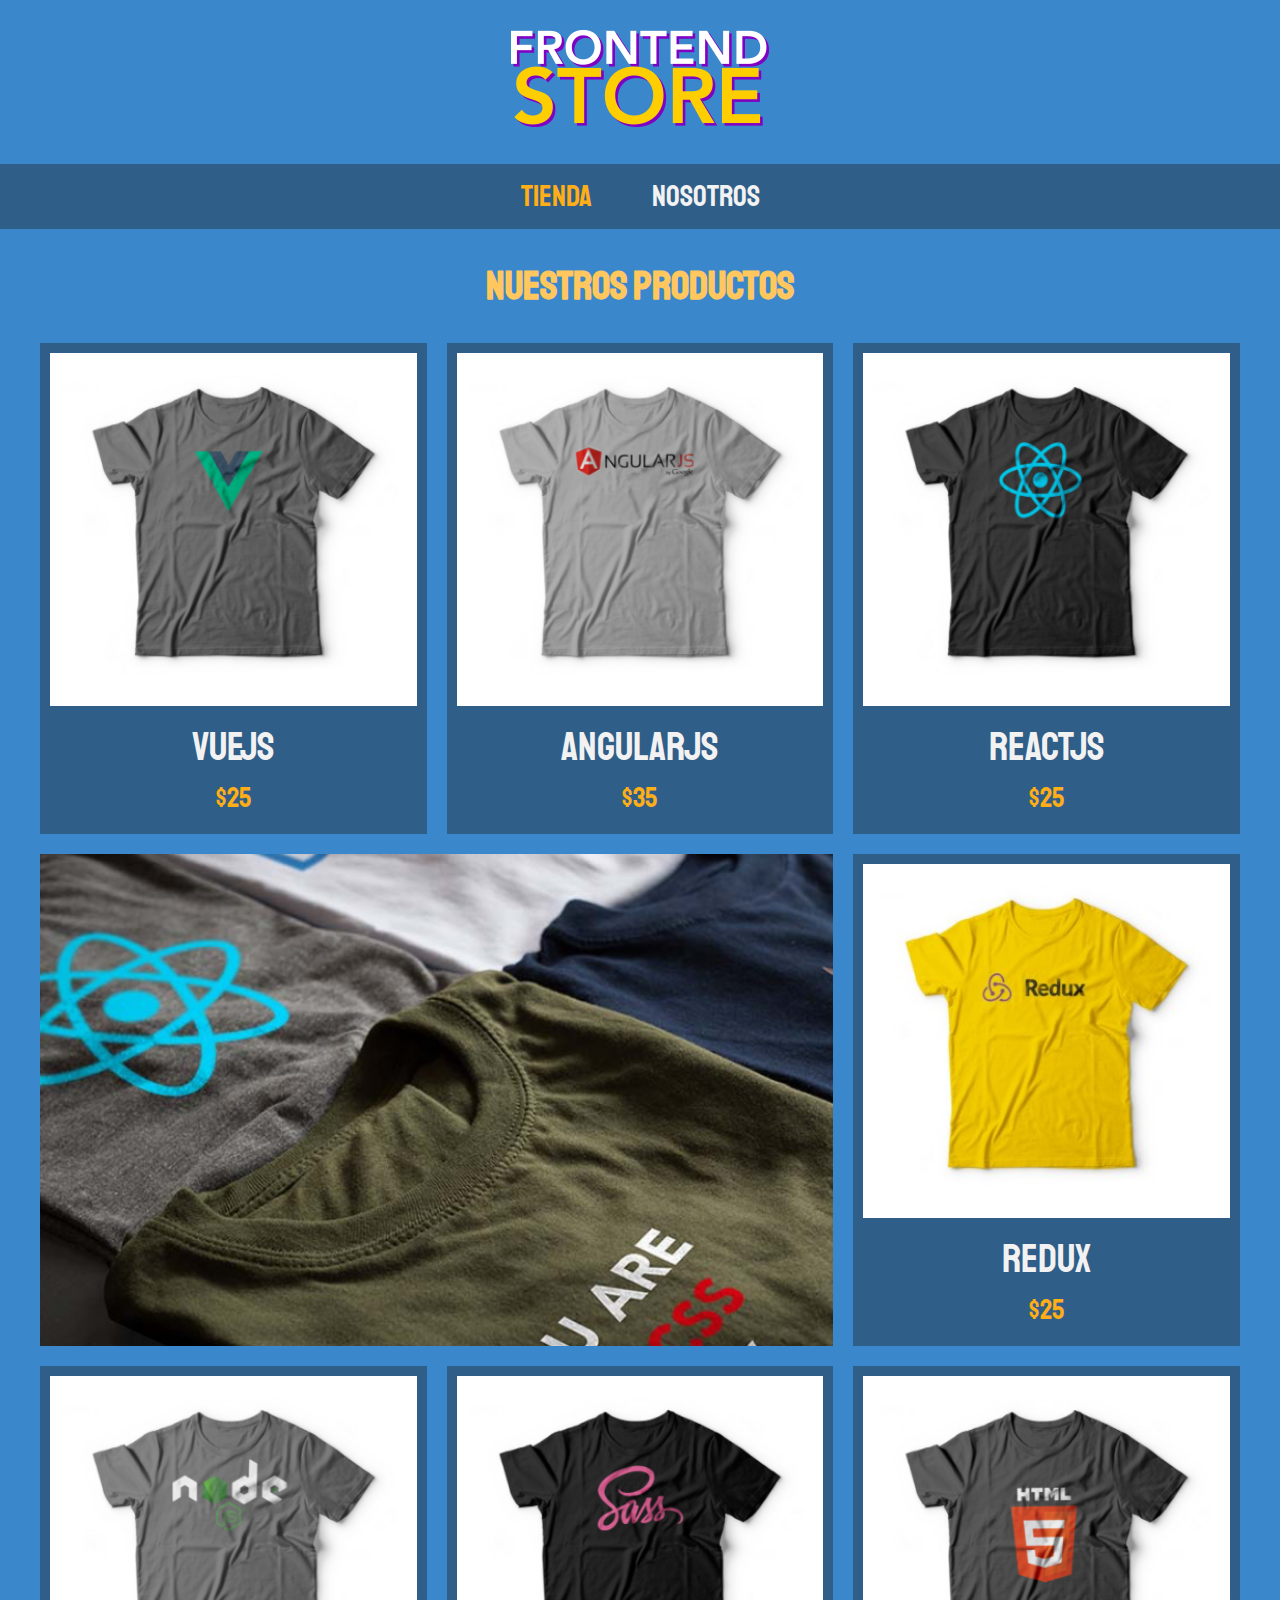
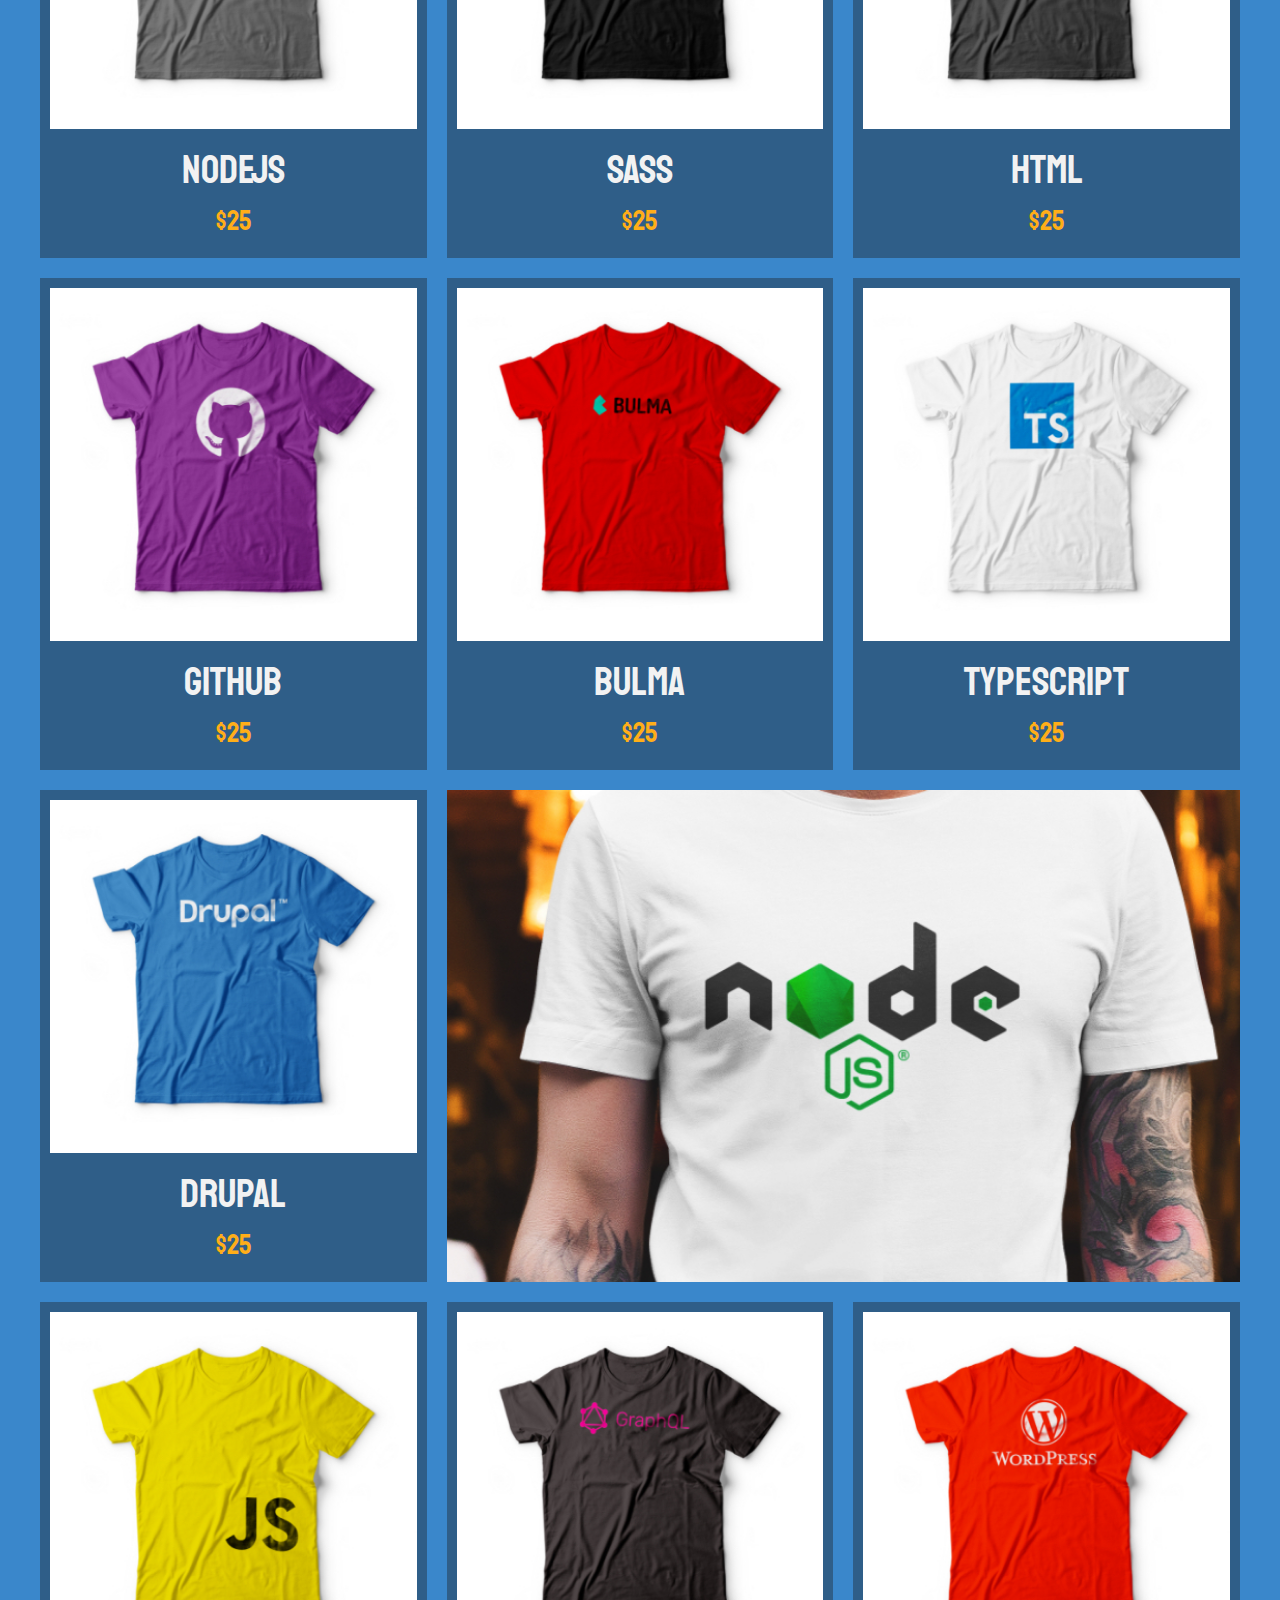
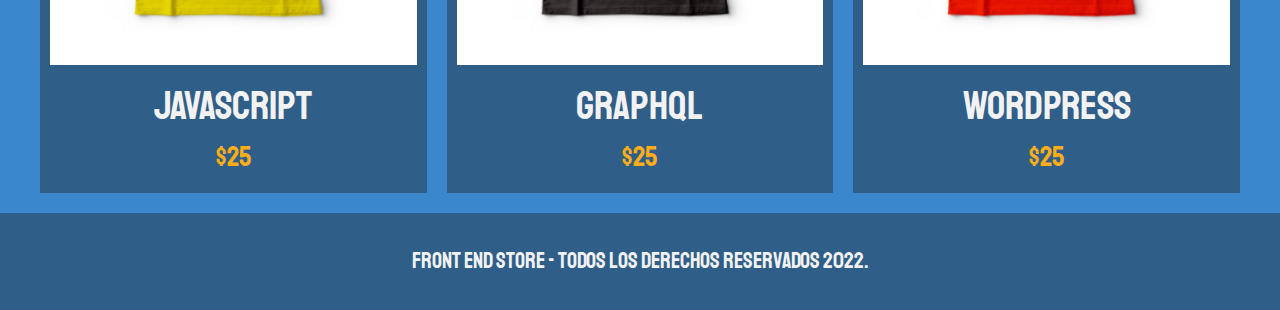
<file: index.html>
<!DOCTYPE html>
<html lang="en">
<head>
    <meta charset="UTF-8">
    <meta http-equiv="X-UA-Compatible" content="IE=edge">
    <meta name="viewport" content="width=device-width, initial-scale=1.0">
    <link href="https://fonts.googleapis.com/css2?family=Staatliches&display=swap" rel="stylesheet">
    <link rel="stylesheet" href="css/normalize.css">
    <link rel="preload" href="css/normalize.css" as="style">
    <link rel="stylesheet" href="css/style.css">
    <link rel="preload" href="css/style.css" as="style">
    <title>FrontEnd Store</title>
</head>
<body>
    <header class="header">
        <a href="index.html">
            <img class="header__logo" src="img/logo.png" alt="Logotipo">
        </a>
    </header>
    <nav class="navegacion">
        <a class="navegacion__enlace navegacion__enlace--activo" href="index.html">Tienda</a>
        <a class="navegacion__enlace" href="nosotros.html">Nosotros</a>
    </nav>

    <main class="contenedor">
        <h1>Nuestros productos</h1>

        <div class="grid">
            <div class="producto">
                <a href="producto.html">
                    <img class="producto__imagen" src="img/1.jpg" alt="imagen camisa">
                    <div class="producto__informacion">
                        <p class="producto__nombre">VueJS</p>
                        <p class="producto__precio">$25</p>
                    </div>
                </a>
            </div> <!-- Fin de class producto -->
            <div class="producto">
                <a href="producto.html">
                    <img class="producto__imagen" src="img/2.jpg" alt="imagen camisa">
                    <div class="producto__informacion">
                        <p class="producto__nombre">AngularJS</p>
                        <p class="producto__precio">$35</p>
                    </div>
                </a>
            </div> <!-- Fin de class producto -->
            <div class="producto">
                <a href="producto.html">
                    <img class="producto__imagen" src="img/3.jpg" alt="imagen camisa">
                    <div class="producto__informacion">
                        <p class="producto__nombre">ReactJS</p>
                        <p class="producto__precio">$25</p>
                    </div>
                </a>
            </div> <!-- Fin de class producto -->
            <div class="producto">
                <a href="producto.html">
                    <img class="producto__imagen" src="img/4.jpg" alt="imagen camisa">
                    <div class="producto__informacion">
                        <p class="producto__nombre">Redux</p>
                        <p class="producto__precio">$25</p>
                    </div>
                </a>
            </div> <!-- Fin de class producto -->
            <div class="producto">
                <a href="producto.html">
                    <img class="producto__imagen" src="img/5.jpg" alt="imagen camisa">
                    <div class="producto__informacion">
                        <p class="producto__nombre">NodeJS</p>
                        <p class="producto__precio">$25</p>
                    </div>
                </a>
            </div> <!-- Fin de class producto -->
            <div class="producto">
                <a href="producto.html">
                    <img class="producto__imagen" src="img/6.jpg" alt="imagen camisa">
                    <div class="producto__informacion">
                        <p class="producto__nombre">SASS</p>
                        <p class="producto__precio">$25</p>
                    </div>
                </a>
            </div> <!-- Fin de class producto -->
            <div class="producto">
                <a href="producto.html">
                    <img class="producto__imagen" src="img/7.jpg" alt="imagen camisa">
                    <div class="producto__informacion">
                        <p class="producto__nombre">HTML</p>
                        <p class="producto__precio">$25</p>
                    </div>
                </a>
            </div> <!-- Fin de class producto -->
            <div class="producto">
                <a href="producto.html">
                    <img class="producto__imagen" src="img/8.jpg" alt="imagen camisa">
                    <div class="producto__informacion">
                        <p class="producto__nombre">GitHub</p>
                        <p class="producto__precio">$25</p>
                    </div>
                </a>
            </div> <!-- Fin de class producto -->
            <div class="producto">
                <a href="producto.html">
                    <img class="producto__imagen" src="img/9.jpg" alt="imagen camisa">
                    <div class="producto__informacion">
                        <p class="producto__nombre">BULMA</p>
                        <p class="producto__precio">$25</p>
                    </div>
                </a>
            </div> <!-- Fin de class producto -->
            <div class="producto">
                <a href="producto.html">
                    <img class="producto__imagen" src="img/10.jpg" alt="imagen camisa">
                    <div class="producto__informacion">
                        <p class="producto__nombre">TypeScript</p>
                        <p class="producto__precio">$25</p>
                    </div>
                </a>
            </div> <!-- Fin de class producto -->
            <div class="producto">
                <a href="producto.html">
                    <img class="producto__imagen" src="img/11.jpg" alt="imagen camisa">
                    <div class="producto__informacion">
                        <p class="producto__nombre">Drupal</p>
                        <p class="producto__precio">$25</p>
                    </div>
                </a>
            </div> <!-- Fin de class producto -->
            <div class="producto">
                <a href="producto.html">
                    <img class="producto__imagen" src="img/12.jpg" alt="imagen camisa">
                    <div class="producto__informacion">
                        <p class="producto__nombre">JavaScript</p>
                        <p class="producto__precio">$25</p>
                    </div>
                </a>
            </div> <!-- Fin de class producto -->
            <div class="producto">
                <a href="producto.html">
                    <img class="producto__imagen" src="img/13.jpg" alt="imagen camisa">
                    <div class="producto__informacion">
                        <p class="producto__nombre">GraphQL</p>
                        <p class="producto__precio">$25</p>
                    </div>
                </a>
            </div> <!-- Fin de class producto -->
            <div class="producto">
                <a href="producto.html">
                    <img class="producto__imagen" src="img/14.jpg" alt="imagen camisa">
                    <div class="producto__informacion">
                        <p class="producto__nombre">WordPress</p>
                        <p class="producto__precio">$25</p>
                    </div>
                </a>
            </div> <!-- Fin de class producto -->
            <div class="grafico grafico--camisas"></div>
            <div class="grafico grafico--node"></div>
        </div>
    </main>

    <footer class="footer">
        <p class="footer__texto">Front End Store - Todos los derechos reservados 2022.</p>
    </footer>
</body>
</html>
</file>
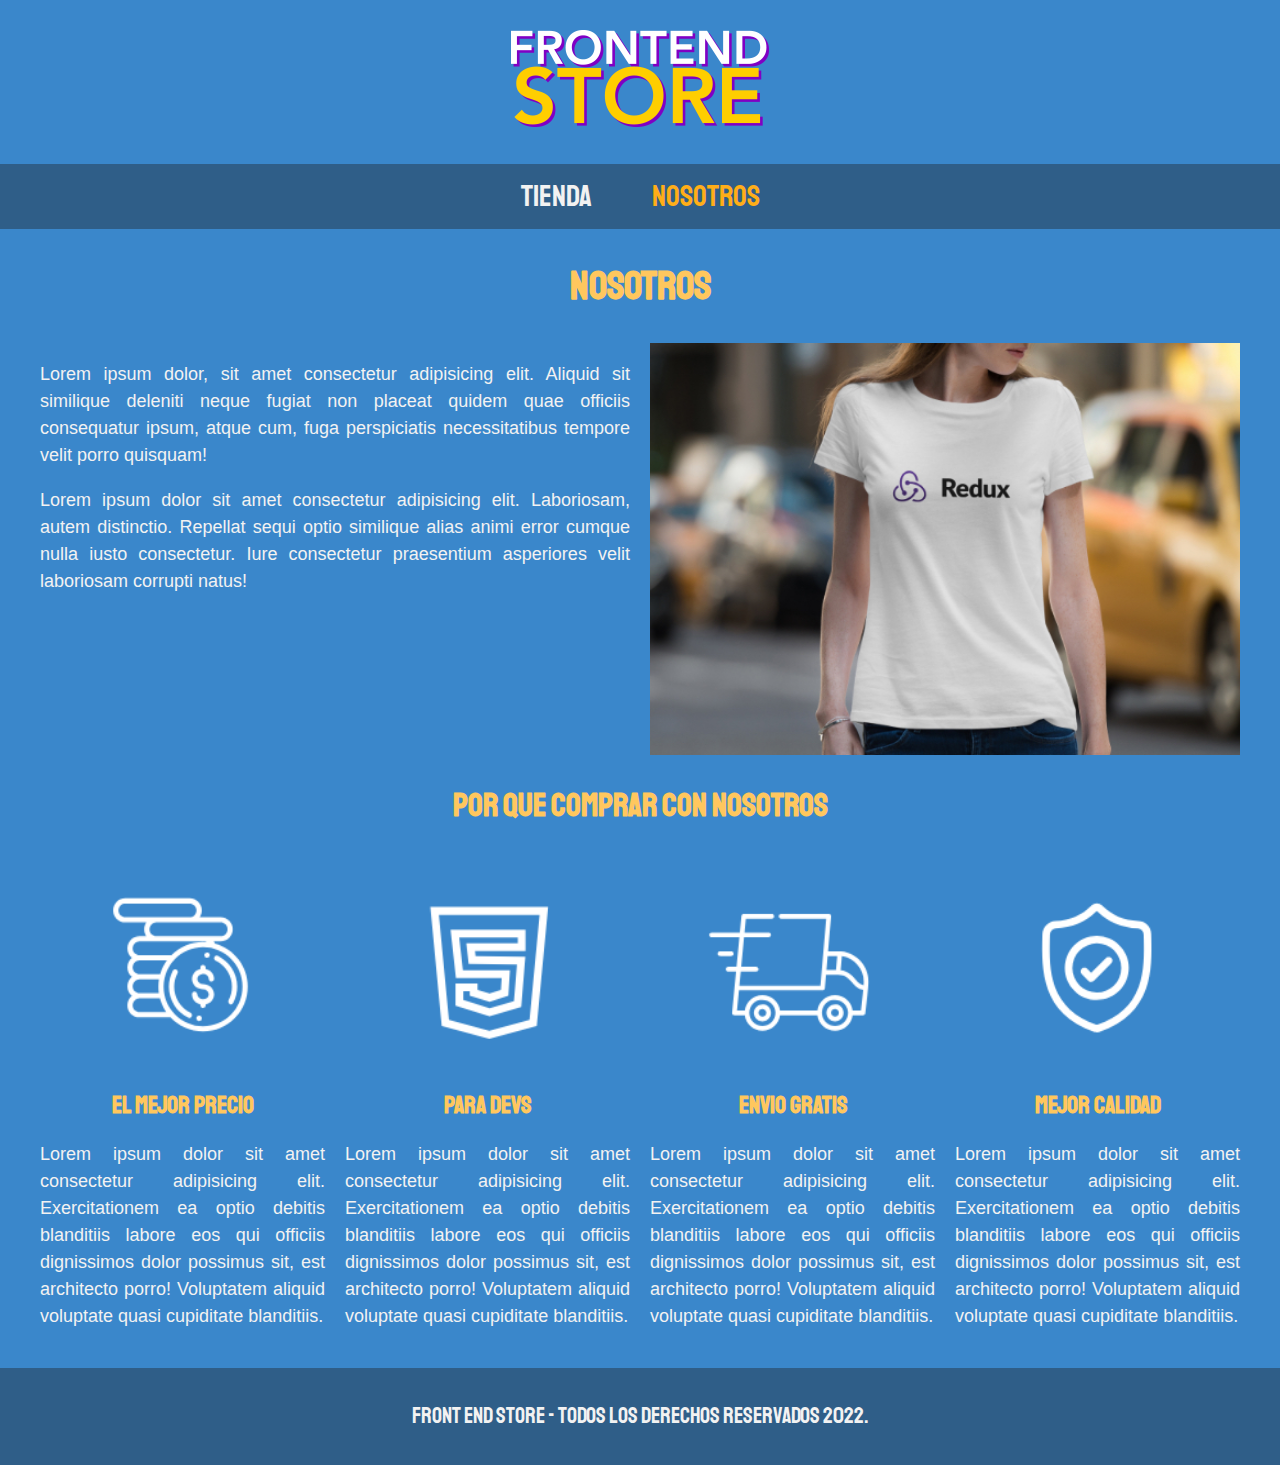
<file: nosotros.html>
<!DOCTYPE html>
<html lang="en">
<head>
    <meta charset="UTF-8">
    <meta http-equiv="X-UA-Compatible" content="IE=edge">
    <meta name="viewport" content="width=device-width, initial-scale=1.0">
    <link href="https://fonts.googleapis.com/css2?family=Staatliches&display=swap" rel="stylesheet">
    <link rel="stylesheet" href="css/normalize.css">
    <link rel="preload" href="css/normalize.css" as="style">
    <link rel="stylesheet" href="css/style.css">
    <link rel="preload" href="css/style.css" as="style">
    <title>FrontEnd Store</title>
</head>
<body>
    <header class="header">
        <a href="index.html">
            <img class="header__logo" src="img/logo.png" alt="Logotipo">
        </a>
    </header>
    <nav class="navegacion">
        <a class="navegacion__enlace" href="index.html">Tienda</a>
        <a class="navegacion__enlace navegacion__enlace--activo" href="nosotros.html">Nosotros</a>
    </nav>

    <main class="contenedor">
        <h1>Nosotros</h1>

        <div class="nosotros">
            <div class="nosotros__contenido">
                <p>Lorem ipsum dolor, sit amet consectetur adipisicing elit. Aliquid sit similique deleniti neque fugiat non placeat quidem quae officiis consequatur ipsum, atque cum, fuga perspiciatis necessitatibus tempore velit porro quisquam!</p>
                <p>Lorem ipsum dolor sit amet consectetur adipisicing elit. Laboriosam, autem distinctio. Repellat sequi optio similique alias animi error cumque nulla iusto consectetur. Iure consectetur praesentium asperiores velit laboriosam corrupti natus!</p>
            </div>
            <img class="nosotros__imagen" src="img/nosotros.jpg" alt="imagen nosotros">
        </div>
    </main>

    <section class="contenedor comprar">
        <h2 class="comprar__titulo">Por que comprar con nosotros</h2>

        <div class="bloques">
            <div class="bloque">
                <img class="bloque__imagen" src="img/icono_1.png" alt="Porque comprar">
                <h3 class="bloque__titulo">El mejor precio</h3>
                <p class="bloque__contenido">Lorem ipsum dolor sit amet consectetur adipisicing elit. Exercitationem ea optio debitis blanditiis labore eos qui officiis dignissimos dolor possimus sit, est architecto porro! Voluptatem aliquid voluptate quasi cupiditate blanditiis.</p>
            </div>
            <div class="bloque">
                <img class="bloque__imagen" src="img/icono_2.png" alt="Porque comprar">
                <h3 class="bloque__titulo">Para Devs</h3>
                <p class="bloque__contenido">Lorem ipsum dolor sit amet consectetur adipisicing elit. Exercitationem ea optio debitis blanditiis labore eos qui officiis dignissimos dolor possimus sit, est architecto porro! Voluptatem aliquid voluptate quasi cupiditate blanditiis.</p>
            </div>
            <div class="bloque">
                <img class="bloque__imagen" src="img/icono_3.png" alt="Porque comprar">
                <h3 class="bloque__titulo">Envio gratis</h3>
                <p class="bloque__contenido">Lorem ipsum dolor sit amet consectetur adipisicing elit. Exercitationem ea optio debitis blanditiis labore eos qui officiis dignissimos dolor possimus sit, est architecto porro! Voluptatem aliquid voluptate quasi cupiditate blanditiis.</p>
            </div>
            <div class="bloque">
                <img class="bloque__imagen" src="img/icono_4.png" alt="Porque comprar">
                <h3 class="bloque__titulo">Mejor calidad</h3>
                <p class="bloque__contenido">Lorem ipsum dolor sit amet consectetur adipisicing elit. Exercitationem ea optio debitis blanditiis labore eos qui officiis dignissimos dolor possimus sit, est architecto porro! Voluptatem aliquid voluptate quasi cupiditate blanditiis.</p>
            </div>
        </div>
    </section>

    <footer class="footer">
        <p class="footer__texto">Front End Store - Todos los derechos reservados 2022.</p>
    </footer>
</body>
</html>
</file>
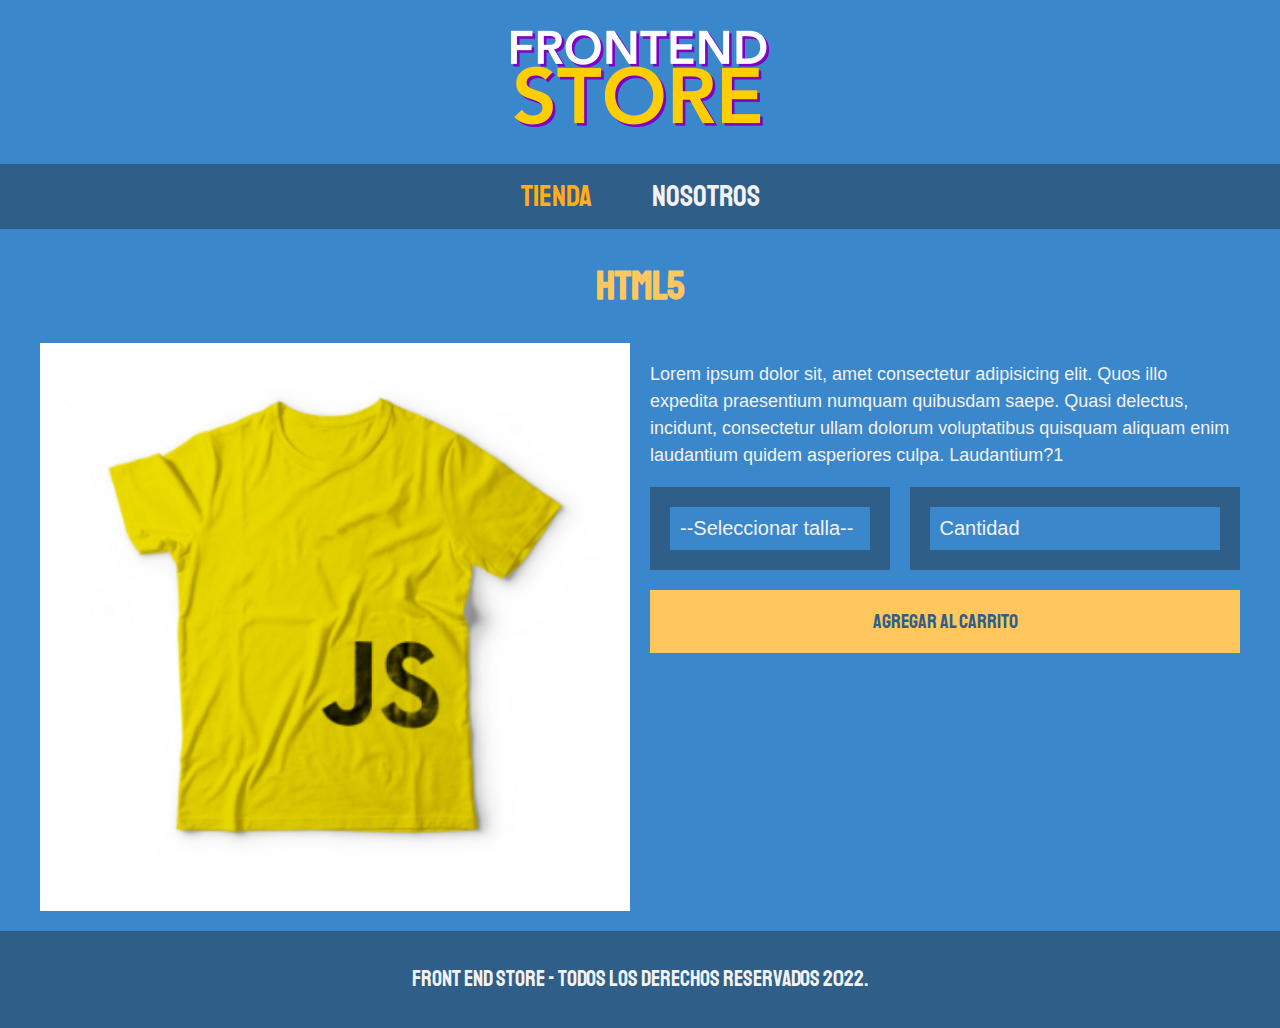
<file: producto.html>
<!DOCTYPE html>
<html lang="en">
  <head>
    <meta charset="UTF-8" />
    <meta http-equiv="X-UA-Compatible" content="IE=edge" />
    <meta name="viewport" content="width=device-width, initial-scale=1.0" />
    <link
      href="https://fonts.googleapis.com/css2?family=Staatliches&display=swap"
      rel="stylesheet"
    />
    <link rel="stylesheet" href="css/normalize.css" />
    <link rel="preload" href="css/normalize.css" as="style" />
    <link rel="stylesheet" href="css/style.css" />
    <link rel="preload" href="css/style.css" as="style" />
    <title>FrontEnd Store</title>
  </head>
  <body>
    <header class="header">
      <a href="index.html">
        <img class="header__logo" src="img/logo.png" alt="Logotipo" />
      </a>
    </header>
    <nav class="navegacion">
      <a class="navegacion__enlace navegacion__enlace--activo" href="index.html"
        >Tienda</a
      >
      <a class="navegacion__enlace" href="nosotros.html">Nosotros</a>
    </nav>

    <main class="contenedor">
      <h1>HTML5</h1>
      <div class="camisa">
        <img class="camisa__imagen" src="img/12.jpg" alt="Imagen dle produto" />

        <div class="camisa__contenido">
          <p>
            Lorem ipsum dolor sit, amet consectetur adipisicing elit. Quos illo
            expedita praesentium numquam quibusdam saepe. Quasi delectus,
            incidunt, consectetur ullam dolorum voluptatibus quisquam aliquam
            enim laudantium quidem asperiores culpa. Laudantium?1
          </p>

          <form class="formulario">
            <select class="formulario__campo">
              <option disabled selected>--Seleccionar talla--</option>
              <option>Chica</option>
              <option>Mediana</option>
              <option>Grande</option>
            </select>
            <input
              class="formulario__campo"
              type="number"
              placeholder="Cantidad"
              min="1"
            />
            <input
              class="formulario__submit"
              type="submit"
              value="Agregar al carrito"
            />
          </form>
        </div>
      </div>
    </main>

    <footer class="footer">
      <p class="footer__texto">
        Front End Store - Todos los derechos reservados 2022.
      </p>
    </footer>
  </body>
</html>
</file>
<file: css/style.css>
:root {
  --primario: #3a87cb;
  --primario-obscuro: #2f5e88;
  --secundario: #ffae18;
  --secundario-claro: #ffc75e;
  --blanco: #F2F2F2;
  --negro: #000000;
  --fuente-principal: "Staatliches", cursive;
}

html {
    box-sizing: border-box;
    font-size: 62.5%;
}
*,
*:before,
*:after {
    box-sizing: inherit;
}

/* Globales */
body {
    background-color: var(--primario);
    font-size: 1.6rem;
    line-height: 1.5;
}
body::-webkit-scrollbar {
    width: 12px;               /* width of the entire scrollbar */
  }
  
  body::-webkit-scrollbar-track {
    background: var(--primario-obscuro);        /* color of the tracking area */
  }
  
  body::-webkit-scrollbar-thumb {
    background-color: var(--secundario-claro);    /* color of the scroll thumb */
    border: 1px solid var(--primario-obscuro);  /* creates padding around scroll thumb */
  }

p {
    font-size: 1.8rem;
    font-family: Arial, Helvetica, sans-serif;
    color: var(--blanco);
}
a {
    text-decoration: none;
}
img {
    width: 100%;
}
.contenedor {
    max-width: 120rem;
    margin: 0 auto;
}
h1, h2, h3 {
    text-align: center;
    color: var(--secundario-claro);
    font-family: var(--fuente-principal);
}
h1 {
    font-size: 4rem;
}
h2 {
    font-size: 3.2rem;
}
h3 {
    font-size: 2.4rem;
}
/* Header */
.header {
    display: flex;
    justify-content: center;
}
.header__logo {
    margin: 3rem 0;
}
/* Footer */
.footer {
    background-color: var(--primario-obscuro);
    padding: 1rem 0;
    margin-top: 2rem;
}
.footer__texto {
    font-family: var(--fuente-principal);
    text-align: center;
    font-size: 2.2rem;
}
/* Navegacion */
.navegacion {
    background-color: var(--primario-obscuro);
    padding: 1rem 0;
    display: flex;
    justify-content: center;
    gap: 4rem; /* Forma nueva */
}
.navegacion__enlace {
    font-family: var(--fuente-principal);
    color: var(--blanco);
    font-size: 3rem;
    margin-right: 2rem;
}
.navegacion__enlace:last-of-type {
    margin-right: 0;
}
.navegacion__enlace--activo,
.navegacion__enlace:hover {
    color: var(--secundario);
}
/* Grid */
.grid {
    display: grid;
    grid-template-columns: repeat(2, 1fr);
    gap: 2rem;
}
@media (min-width: 768px) {
    .grid {
        grid-template-columns: repeat(3, 1fr);
    }
}
/* Productos */
.producto {
    background-color: var(--primario-obscuro);
    padding: 1rem;
}
.producto__nombre {
    font-size: 4rem;
}
.producto__precio {
    font-size: 2.8rem;
    color: var(--secundario);
}
.producto__nombre,
.producto__precio {
    font-family: var(--fuente-principal);
    margin: 1rem 0;
    text-align: center;
    line-height: 1.2;
}
/* Graficos */
.grafico {
    min-height: 30rem;
    background-repeat: no-repeat;
    background-size: cover;
    grid-column: 1 / 3;
}
.grafico--camisas {
    grid-row: 2 / 3;
    background-image: url(../img/grafico1.jpg);
}
.grafico--node {
    background-image: url(../img/grafico2.jpg);
    grid-row: 8 / 9;
}
@media (min-width: 768px) {
    .grafico--node {
        grid-row: 5 / 6;
        grid-column: 2 / 4;
    }
}

/* Nosotros */
.nosotros {
    display: grid;
    grid-template-rows: repeat(2, auto);
}
@media (min-width: 768px) {
    .nosotros {
        display: grid;
        grid-template-columns: repeat(2, 1fr);
        column-gap: 2rem;
    }
}
.nosotros__contenido {
    text-align: justify;
}
.nosotros__imagen {
    grid-row: 1 / 2;
    margin: auto 0;
}
@media (min-width: 768px) {
    .nosotros__imagen {
        grid-column: 2 / 3;
    }
}
/* Bloques */
.bloques {
    display: grid;
    grid-template-columns: repeat(2, 1fr);
    gap: 2rem;
}
@media (min-width: 768px) {
    .bloques {
        grid-template-columns: repeat(4, 1fr);
    }
}
.bloque {
    text-align: center;
}
.bloque__titulo {
    margin: 0;
}
.bloque__contenido {
    text-align: justify;
}
/* Pagina de producto */
@media (min-width: 768px) {
    .camisa {
        display: grid;
        grid-template-columns: repeat(2, 1fr);
        column-gap: 2rem;
    }
}
.formulario {
    display: grid;
    gap: 2rem;
}
.formulario__campo {
    border: 2rem solid var(--primario-obscuro);
    background-color: transparent;
    color: var(--blanco);
    font-size: 2rem;
    font-family: Arial, Helvetica, sans-serif;
    padding: 1rem;
    appearance: none;
}
.formulario__campo::placeholder {
    color: var(--blanco);
}
.formulario__campo option {
    color: var(--primario-obscuro);
}
.formulario__submit {
    background-color: var(--secundario-claro);
    border: none;
    font-size: 2rem;
    font-family: var(--fuente-principal);
    padding: 2rem;
    transition: background-color 3s ease;
    color: var(--primario-obscuro);
    grid-column: 1 / 3;
}
.formulario__submit:hover {
    cursor: pointer;
    background-color: var(--secundario);
}
@media (min-width: 768px) {
    .formulario__campo {
        grid-template-columns: repeat(2, 1fr);
    }
}
</file>
